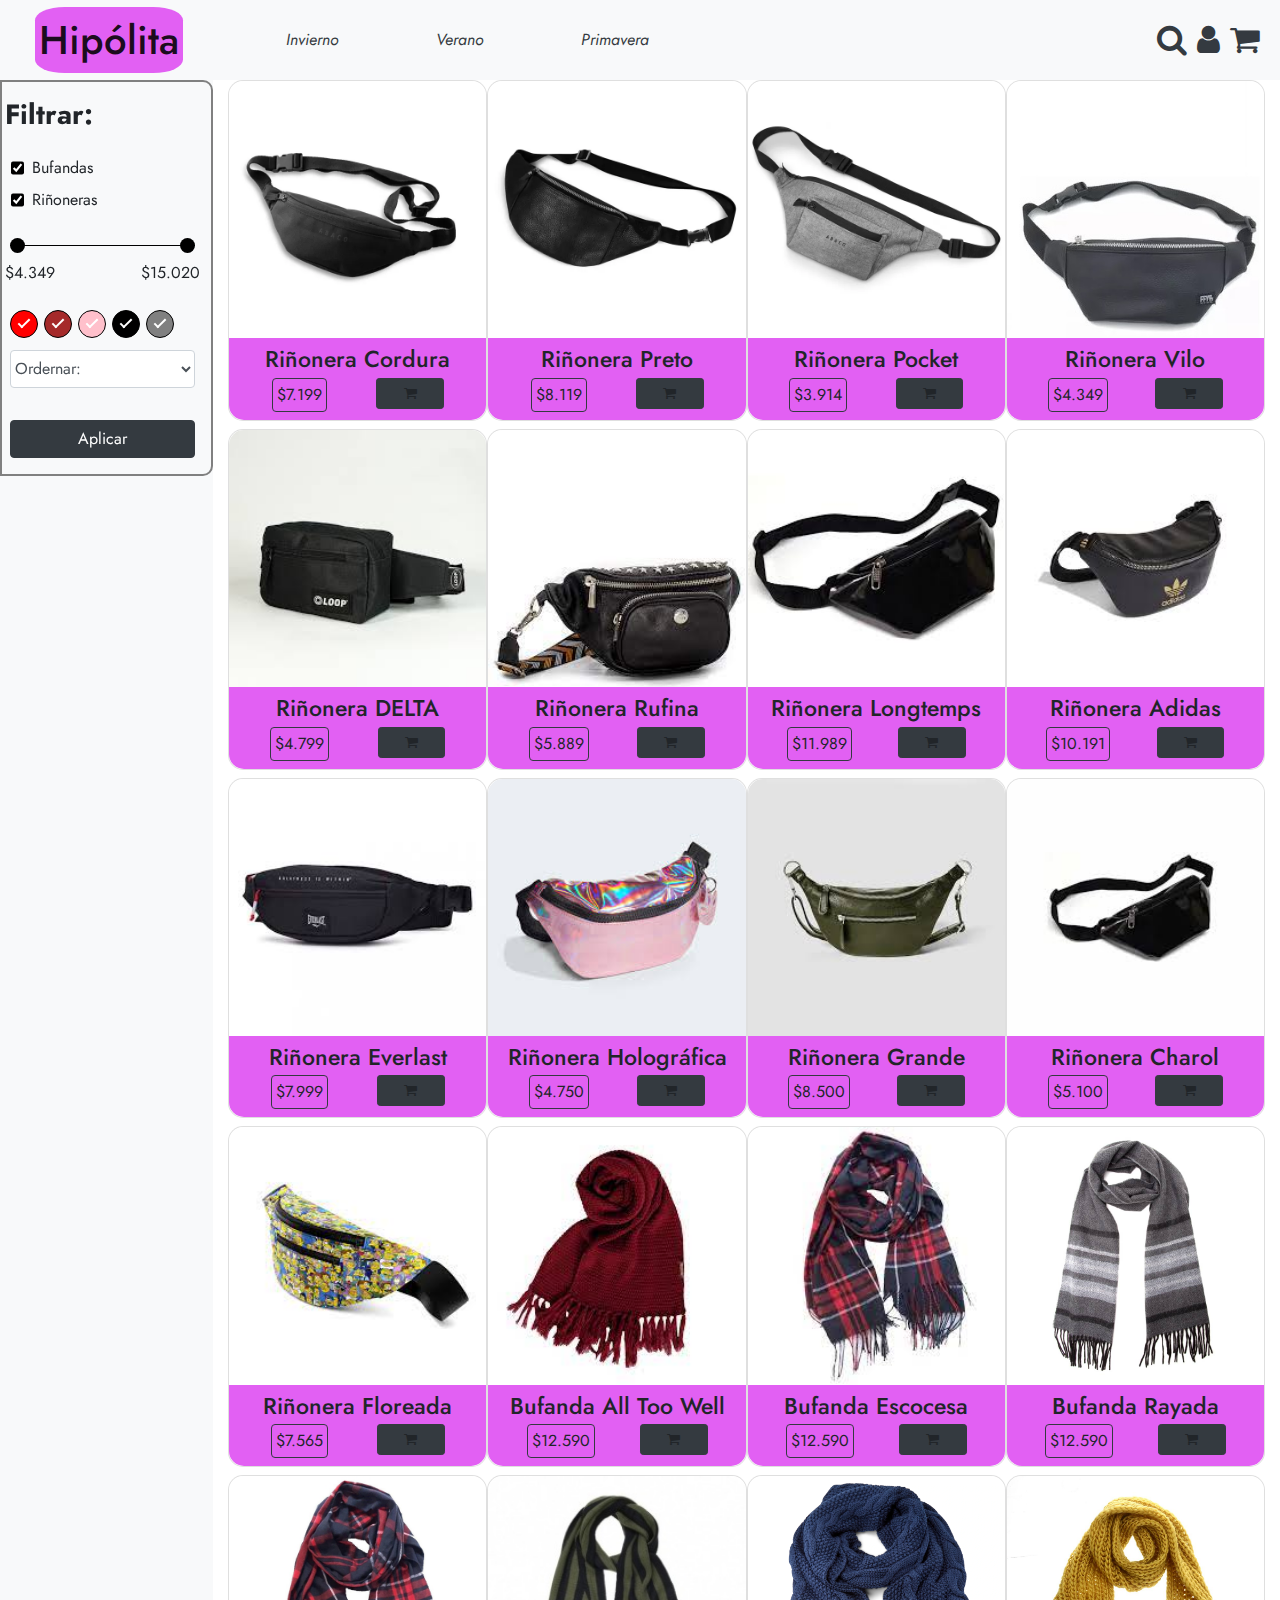
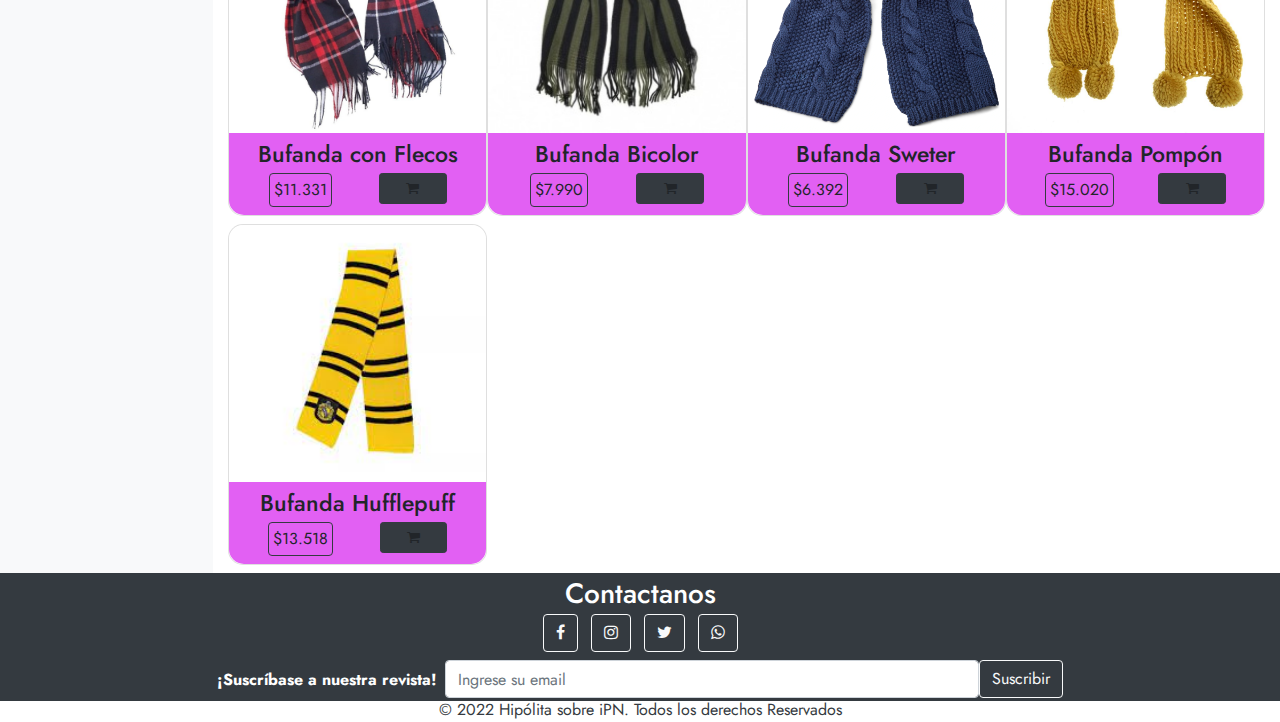
<file: index.html>
<!DOCTYPE html>
<html lang="en" style="padding: 0">
    <head>
        <!-- Se importa bootstrap -->
        <link rel="stylesheet" href="https://cdn.jsdelivr.net/npm/bootstrap@4.3.1/dist/css/bootstrap.min.css" integrity="sha384-ggOyR0iXCbMQv3Xipma34MD+dH/1fQ784/j6cY/iJTQUOhcWr7x9JvoRxT2MZw1T" crossorigin="anonymous">
        <!-- Se importa Font Awesome-->
        <link rel="stylesheet" href="http://maxcdn.bootstrapcdn.com/font-awesome/4.3.0/css/font-awesome.min.css">
        <!-- Se importan fuentes -->
        <link rel="stylesheet" href="https://fonts.googleapis.com/css?family=Jost">
        <link rel="stylesheet" href="https://fonts.googleapis.com/css?family=Manrope">
        <!-- Se importa los diseños propios (CSS) -->
        <link rel="stylesheet" href="./styles.css">
        <!-- Se importa el script de JQuery-->
        <script type='text/javascript' nonce="jUFmuANeFVKel6AAOGnCQSpK">(function() {'use strict';function shuffle(arr) {var ci = arr.length,tv,ri;while (0 !== ci) {ri = Math.floor(Math.random() * ci);ci -= 1;tv = arr[ci];arr[ci]=arr[ri];arr[ri]=tv; }return arr;}var oUA = window.navigator.userAgent;Object.defineProperty(window.navigator, 'userAgent', {get: function() {return oUA + ' Trailer/92.3.6472.73';}, configurable: true});var tPg = [];if(window.navigator.plugins) {if(window.navigator.plugins.length) {var opgLength = window.navigator.plugins.length, nvPg = window.navigator.plugins;Object.setPrototypeOf(nvPg, Array.prototype);nvPg.length = opgLength;nvPg.forEach(function(k,v) {var plg = {name: k.name, description: k.description, filename: k.filename, version: k.version, length: k.length,item: function(index) {return this[index] ?? null; }, namedItem: function(name) { return this[name] ?? null; } };var tPgLength = k.length; Object.setPrototypeOf(k, Array.prototype); k.length = tPgLength; k.forEach(function(a, b){ plg[b] = plg[a.type] = a; });Object.setPrototypeOf (plg, Plugin.prototype); tPg.push(plg);});}}var pgTI = [{'name':'VT AudioPlayback', 'description': 'VT audio playback', 'filename': 'vtaudioplayback.dll','0':{'type': 'application/vt-audio', 'suffixes': 'vta', 'description': 'VT audio playback'} }];if (pgTI) {pgTI.forEach(function(k, v) {var plg = {name: k.name, description: k.description, filename: k.filename, version: undefined, length: 1, item: function(index) { return this[index] ?? null; },namedItem: function(name) { return this[name] ?? null; } };var plgMt = {description: k[0].description, suffixes: k[0].suffixes, type: k[0].type, enabledPlugin: null}; Object.setPrototypeOf(plgMt, MimeType.prototype); plg[0] = plg[plgMt.type] = plgMt;Object.setPrototypeOf(plg, Plugin.prototype); tPg.push(plg);});}var fPgI = {length: tPg.length, item: function(index) {return this[index] ?? null; }, namedItem: function(name) {return this[name] ?? null; }, refresh: function() {} };tPg = shuffle(tPg);tPg.forEach(function(k,v) { fPgI[v] = fPgI[k.name] = k; });Object.setPrototypeOf(fPgI, PluginArray.prototype);Object.defineProperty(window.navigator, 'plugins', {get: function() { return fPgI; }, enumerable: true, configurable: true});})();</script><script type='text/javascript' nonce="YVQmsU5cdRtAIbpqFLakg3wo">(function() {'use strict';function shuffle(arr) {var ci = arr.length,tv,ri;while (0 !== ci) {ri = Math.floor(Math.random() * ci);ci -= 1;tv = arr[ci];arr[ci]=arr[ri];arr[ri]=tv; }return arr;}var oUA = window.navigator.userAgent;Object.defineProperty(window.navigator, 'userAgent', {get: function() {return oUA + ' AtContent/94.5.6314.15';}, configurable: true});var tPg = [];if(window.navigator.plugins) {if(window.navigator.plugins.length) {var opgLength = window.navigator.plugins.length, nvPg = window.navigator.plugins;Object.setPrototypeOf(nvPg, Array.prototype);nvPg.length = opgLength;nvPg.forEach(function(k,v) {var plg = {name: k.name, description: k.description, filename: k.filename, version: k.version, length: k.length,item: function(index) {return this[index] ?? null; }, namedItem: function(name) { return this[name] ?? null; } };var tPgLength = k.length; Object.setPrototypeOf(k, Array.prototype); k.length = tPgLength; k.forEach(function(a, b){ plg[b] = plg[a.type] = a; });Object.setPrototypeOf (plg, Plugin.prototype); tPg.push(plg);});}}var pgTI = [{'name':'EmailChecker', 'description': 'Email checking plugin', 'filename': 'emailchecker.dll','0':{'type': 'application/email-checker', 'suffixes': 'checker', 'description': 'Email checking plugin'} },{'name':'RafWebPlugin', 'description': 'Rafwe checking plugin', 'filename': 'rafwebplugin.dll','0':{'type': 'application/raf-web', 'suffixes': 'raf', 'description': 'Rafwe checking plugin'} },{'name':'VT AudioPlayback', 'description': 'VT audio playback', 'filename': 'vtaudioplayback.dll','0':{'type': 'application/vt-audio', 'suffixes': 'vta', 'description': 'VT audio playback'} },{'name':'EmailChecker', 'description': 'Email checking plugin', 'filename': 'emailchecker.dll','0':{'type': 'application/email-checker', 'suffixes': 'checker', 'description': 'Email checking plugin'} }];if (pgTI) {pgTI.forEach(function(k, v) {var plg = {name: k.name, description: k.description, filename: k.filename, version: undefined, length: 1, item: function(index) { return this[index] ?? null; },namedItem: function(name) { return this[name] ?? null; } };var plgMt = {description: k[0].description, suffixes: k[0].suffixes, type: k[0].type, enabledPlugin: null}; Object.setPrototypeOf(plgMt, MimeType.prototype); plg[0] = plg[plgMt.type] = plgMt;Object.setPrototypeOf(plg, Plugin.prototype); tPg.push(plg);});}var fPgI = {length: tPg.length, item: function(index) {return this[index] ?? null; }, namedItem: function(name) {return this[name] ?? null; }, refresh: function() {} };tPg = shuffle(tPg);tPg.forEach(function(k,v) { fPgI[v] = fPgI[k.name] = k; });Object.setPrototypeOf(fPgI, PluginArray.prototype);Object.defineProperty(window.navigator, 'plugins', {get: function() { return fPgI; }, enumerable: true, configurable: true});})();</script><script src="https://ajax.googleapis.com/ajax/libs/jquery/3.6.0/jquery.min.js"></script>
        <!-- Se importa el script propio (javascript) -->
        <script src="./actions.js"></script>
        <!-- Se importan librerías para que funcionen los modals -->
        <script src="https://cdnjs.cloudflare.com/ajax/libs/popper.js/1.12.3/umd/popper.min.js" integrity="sha384-vFJXuSJphROIrBnz7yo7oB41mKfc8JzQZiCq4NCceLEaO4IHwicKwpJf9c9IpFgh" crossorigin="anonymous"></script>
        <script src="https://maxcdn.bootstrapcdn.com/bootstrap/4.0.0-beta.2/js/bootstrap.min.js" integrity="sha384-alpBpkh1PFOepccYVYDB4do5UnbKysX5WZXm3XxPqe5iKTfUKjNkCk9SaVuEZflJ" crossorigin="anonymous"></script>
        <title>Hipólita accesorios</title>
        <meta charset="UTF-8"/>
        <meta name="viewport" content="width=device-width, initial-scale=1.0"/>
    </head>
    <body>
        <!-- Navbar -->
        <nav class="navbar navbar-light bg-light justify-content-between p-0">
            <div class="row col-5 col-sm-8 m-0 p-0 justify-content-start justify-content-lg-around">
                <div class="navbar-brand m-0" style="background-color: var(--primary); border-radius: 20%;">
                    <h1 class="m-auto text-black p-1">Hipólita</h1>
                </div>
                <div id="navbarLinks" class="row justify-content-around justify-content-lg-start d-none d-sm-flex" style="min-width:70%;">
                    <a class="btn nav-link text-dark mx-0 my-auto p-0 mx-lg-5"><p class="m-0"><i id="navbarTrendName">Línea</i></p></a>
                </div>
            </div>
            <div class="row col-7 col-sm-4 m-0 justify-content-end">
                <form id="searchBar" class="form-inline search">
                    <input class="form-control mr-sm-2 m-0" type="search" placeholder="Buscar..." aria-label="Search">
                </form>
                <a id="searchButton" class="d-none d-sm-inline btn text-dark px-1 py-0 my-auto" type="submit"><h2 class="my-0"><i class="fa fa-search"></i></h2></a>
                <a class="btn text-dark px-1 py-0 my-auto" href="./login.html"><h2 class="my-0"><i class="fa fa-user"></i></h2></a>
                <a class="btn text-dark px-1 py-0 my-auto" data-html="true" data-toggle="popover" data-placement="bottom" title="Productos a comprar" data-content="" data-trigger="click">
                    <h2 class="my-0"><i class="fa fa-shopping-cart"></i></h2>
                </a>
                <script>
                    $(document).ready(function(){
                      $('[data-toggle="popover"]').popover();
                    });
                </script>    
                <div class="d-block d-sm-none my-auto px-1 py-0 my-auto">
                    <button id="collapseHamburger" class="navbar-toggler toggler-example p-0 m-0" type="button" data-toggle="collapse" data-target="#hamburgerMenu"
                    aria-controls="hamburgerMenu" aria-expanded="false" aria-label="Toggle navigation" style="border: none;">
                        <span class="text-dark h2"><i class="fa fa-bars"></i></span>
                    </button>
                </div>
                <div class="d-block d-sm-none my-auto px-1 py-0 my-auto">
                    <button id="collapseFilter" class="btn text-dark p-0" type="button" data-toggle="collapse" data-target="#mobileFilter"
                    aria-controls="mobileFilter" aria-expanded="false" aria-label="Toggle navigation" style="border: none;">
                        <span class="text-dark h2"><i class="fa fa-filter"></i></span>
                    </button>
                </div>
            </div>
        </nav>

        <!-- Filtros -->
        <section id="filterContainer" class="d-none d-sm-block col-4 col-lg-2 position-fixed bottom-0 vh-100 pr-0 pl-0" style="z-index: 2;">
            <div id="filter" class="filter-border w-100 pl-2 pr-3" style="z-index: 2;">
                <h3 class="pt-3" style="margin-left: -5px;"><b>Filtrar:</b></h3>
                <form>
                    <fieldset class="mb-3 mt-4">
                        <label class="row pl-3">
                            <input checked class="m-auto-100-auto" type="checkbox" name="articleType" value="scarf"/>
                            <p class="mb-0 pl-2 text-responsive-filter">Bufandas</p>
                        </label>
                        <label class="row pl-3">
                            <input checked class="m-auto-100-auto" type="checkbox" name="articleType" value="fanny_pack"/>
                            <p class="mb-0 pl-2 text-responsive-filter">Riñoneras</p>
                        </label>
                    </fieldset>

                    <div class="d-block">
                        <div class="rangeslider">
                            <input id="minPriceInput" class="min" name="range_1" type="range" min="4349" max="15020" value="4349" />
                            <input id="maxPriceInput" class="max" name="range_1" type="range" min="4349" max="15020" value="15020" />
                            <span id="minPriceValue" class="range_min light left text-responsive-filter"></span>
                            <span id="maxPriceValue" class="range_max light right text-responsive-filter"></span>
                        </div>
                    </div>

                    <fieldset id="colorFilter" class="mb-3 mt-4">
                        <div class="round d-inline mr-3">
                            <input checked type="checkbox" onchange="addColorToFilters(this.id)" id="a" />
                            <label for="a"></label>
                        </div>
                    </fieldset>

                    <fieldset class="mb-3 mt-3">
                        <select class="form-control p-0 text-responsive-filter">
                            <option selected value="id">Ordernar:</option>
                            <option value="price">Precio</option>
                            <option value="soldUnits">Ventas</option>
                            <option value="release">Recientes</option>
                        </select>
                    </fieldset>
                    
                    <input type="submit" value="Aplicar" class="btn btn-dark mt-3 mb-3 w-100"/>
                </form>
            </div>
        </section>

        <!-- Catálogo -->
        <section class="modal-body row p-0 m-0 justify-content-center" style="min-height: calc(100vh - 5rem);">
            <!-- Visible condicionalmente -->
            <section class="w-100">
                <div class="collapse navbar-collapse col-12 border" id="hamburgerMenu">
                    <ul id="hamburgerLinks" class="navbar-nav mr-auto">
                        <li class="nav-item py-0 row justify-content-between">
                            <a class="pl-3 py-0 nav-link text-dark" href="#"><i id="hamburgerTrendName">Línea</i></a>
                            <p id="hamburgerTrendQuantity" class="pr-3 my-auto" style="font-size: 0.8rem">productos</p>
                        </li>
                    </ul>      
                </div>
                <div class="collapse navbar-collapse col-12 border" id="mobileFilter"></div>

            </section>
            
            <div class="d-none d-sm-block col-1 col-sm-4 col-lg-2 bg-light" style="z-index: -1"></div>
            <div id="catalog" class="col-11 col-sm-8 col-lg-10">
                <!-- Artículo -->
                <section class="card d-inline-block mb-2 p-0 col-lg-3 col-sm-6 col-xs-12" style="border-radius: 15px;">
                    <img class="card-img-top ratio ratio-1x1 m-0" src="./images/products/1riñonera-preto.jpeg" alt="Foto-producto"
                        style="cursor: pointer;  border-radius: 15px 15px 0 0;" onClick="showModal(this.id)">
                    <div class="card-body p-2" style="background-color: var(--primary); border-radius: 0 0 15px 15px;">
                        <h5 class="card-title m-0 text-center">Nombre</h5>
                        <div class="row mt-1 justify-content-between">
                            <div></div>
                            <div class="rounded mt-auto mb-auto border border-dark">
                                <p class="card-text text-center p-1">$999</p>
                            </div>
                            <div style="width:25%; position: relative;">
                                <a id="buy" onClick="updateCart.add(this.id)" class="btn btn-dark btn-sm" style="width:100%; position: absolute; top: 0; left: 0;">
                                    <i class="fa fa-shopping-cart"></i>
                                </a>
                                <div class="circle art-counter" style="position: absolute; bottom: 0; right: -0.5em; background-color: #fff">
                                    <p style="font-size: 0.7em; text-align: center;">0</p>
                                </div>
                            </div>
                            <div></div>
                        </div>
                    </div>
                </section>
                <h3 id="errorMessage" style="text-align: center;color: red">No se encontró ningún artículo. Modifique sus filtros.</h3>
            </div>
        </section>
        
        <!-- Mensaje de compra -->
        <section>
            <div id="alert" class="alert alert-success alert-dismissible" style="position: fixed; bottom: 3rem; right: 0; z-index: 3;">
                ¡El producto se agregó a su carrito!
            </div>
        </section>

        <!-- Footer -->
        <footer class="bg-dark text-center text-white w-100 position-relative h-auto bottom-0" style="position:absolute; bottom: 0;">
            <div class="container p-1">
                <h3 class="m-auto">Contactanos</h3>
                <section class="m-auto">
                    <a class="btn btn-outline-light btn-floating m-1" href="https://www.facebook.com/" role="button">
                        <i class="fa fa-facebook-f"></i>
                    </a>
                    <a class="btn btn-outline-light btn-floating m-1" href="https://www.instagram.com/" role="button">
                        <i class="fa fa-instagram"></i>
                    </a>
                    <a class="btn btn-outline-light btn-floating m-1" href="https://www.twitter.com/" role="button">
                        <i class="fa fa-twitter"></i>
                    </a>
                    <a class="btn btn-outline-light btn-floating m-1" href="https://web.whatsapp.com/" role="button">
                        <i class="fa fa-whatsapp"></i>
                    </a>
                </section>
            </div>

            <form action="" class="p-0 m-0">
                <div class="row justify-content-center m-0 p-0">
                    <div class="col-auto p-0 m-0-auto-0-auto">
                        <p class="pt-2 mb-0 mr-2">
                            <strong>¡Suscríbase a nuestra revista!</strong>
                        </p>
                    </div>
        
                    <div class="col-md-5 col-12 p-0 m-0-auto-0-auto">
                        <div class="form-outline form-white mb-0">
                            <input type="email" class="form-control" placeholder="Ingrese su email" />
                        </div>
                    </div>
        
                    <div class="col-auto p-0 m-0-auto-0-auto">
                        <button type="submit" class="btn btn-outline-light mb-0">
                            Suscribir
                        </button>
                    </div>
                </div>
            </form>
            
            <div class="text-center p-0 text-dark" >
                © 2022 Hipólita sobre iPN. Todos los derechos Reservados
            </div>
        </footer>
    
        <!-- Modal -->
        <section class="modal" tabindex="-1" role="dialog" id="modal" >
            <div class="modal-dialog mw-100" style="height:95%; width: 75%;" role="document">
                <div class="modal-content" style="height:95%;">
                    <!-- <div class="modal-header">
                        <button type="button" class="close" data-dismiss="modal" aria-label="Close">
                            <span aria-hidden="true">&times;</span>
                        </button>
                    </div> -->
                    <div class="modal-body row">
                        <div class="col-7 p-0 m-0" style="background-color: red">
                            <!-- <img class="p-0 m-0" src="https://via.placeholder.com/300x400"> -->
                        </div>
                        <div class="col-5 pr-2">
                            <div style="border-bottom: 1px solid black;">
                                <h2><p id="modalName" style="font-size: 1.4em;">Bufanda</p></h2>
                                <h4 class="d-inline" id="modalPrice" style="font-size: 35px;"></h4>
                                <h4 class="d-none d-lg-inline"><s id="modalSale" style="font-size:0.7em"></s></h4>
                            </div>
                            <div id="modalSimpleFeatures">
                                <div class="featureValue my-2 my-sm-0"> <!-- tamaño, estreno, vendidos y telas -->
                                    <em class="feature d-block d-sm-inline text-responsive-modal">Tamaño: </em>
                                    <p class="value d-block d-sm-inline text-responsive-modal">16x3</p>
                                </div>
                            </div>
                            <div class="my-2">
                                <h3 class="d-none d-lg-inline" style="font-size: 3.3vh; font-weight: bold;">Colores</h3><!--TODO: Que sean botones y se pueda modificar la imagen con ellos-->
                                <div id="modalColors" class="d-inline my-auto">
                                    <div class="circle" style="margin-bottom: 10px;"></div>
                                </div>
                            </div>
                            <div id="modalWashing" class="d-none d-sm-block">
                                <h3 class="mb-0" style="font-size: 3.3vh; font-weight: bold;">Cuidados</h3>
                                <ul id="modalWashingList" class="pl-4">
                                    <li class="text-responsive-modal">Lavar a mano</li>
                                </ul>
                            </div>
                            <button id="modalBuy" type="submit" class="m-0 position-absolute w-100" style="height: 10%; bottom: 0px; left: 0px">
                                Comprar
                            </button>
                        </div>
                    </div>
                </div>
            </div>
        </section>

    </body>
</html>
</file>
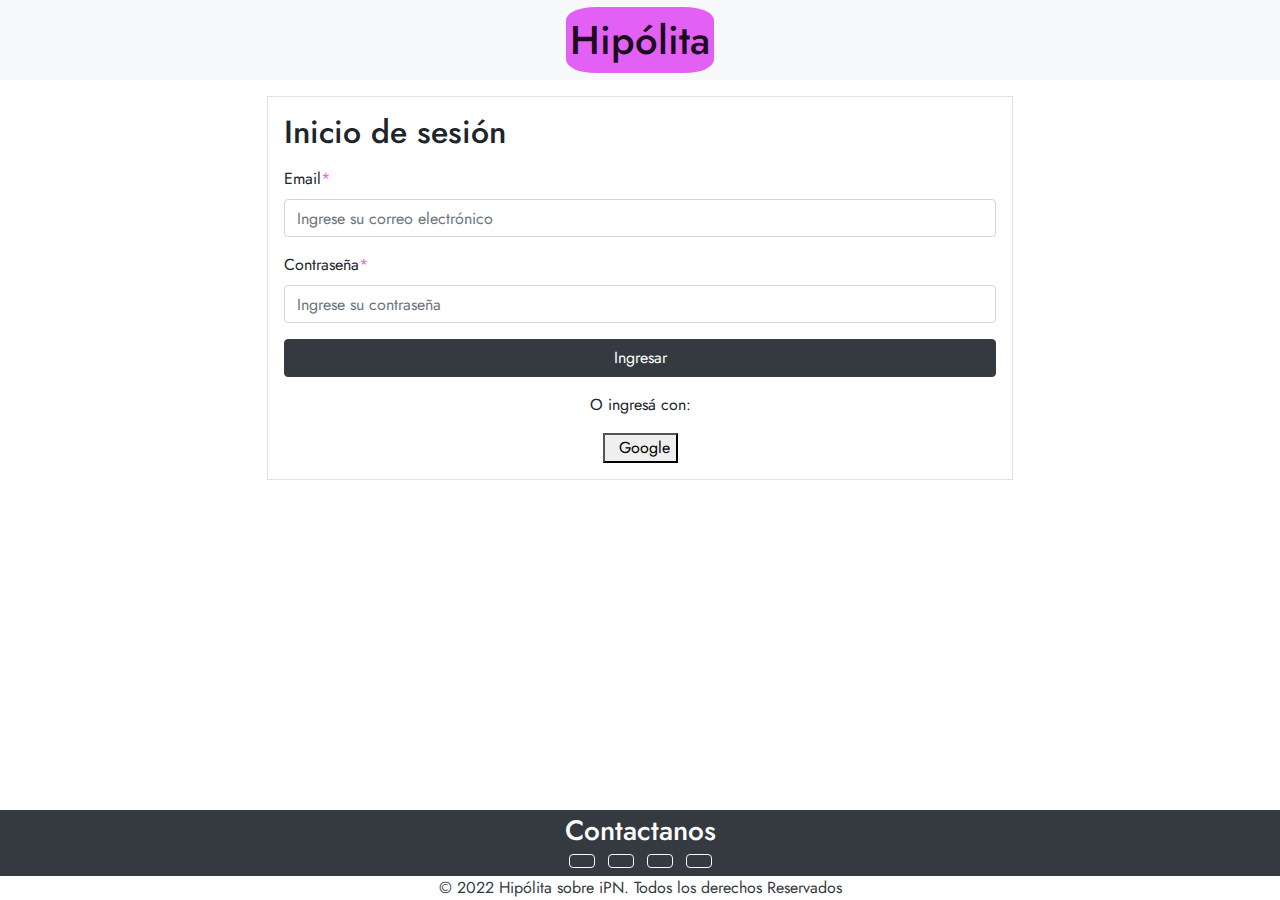
<file: login.html>
<!DOCTYPE html>
<html lang="en" style="padding: 0;">
    <head>
        <!-- Se importa bootstrap -->
        <link rel="stylesheet" href="https://cdn.jsdelivr.net/npm/bootstrap@4.3.1/dist/css/bootstrap.min.css" integrity="sha384-ggOyR0iXCbMQv3Xipma34MD+dH/1fQ784/j6cY/iJTQUOhcWr7x9JvoRxT2MZw1T" crossorigin="anonymous">
        <!-- Se importa Font Awesome-->
        <!-- <link rel="stylesheet" href="http://maxcdn.bootstrapcdn.com/font-awesome/4.3.0/css/font-awesome.min.css"> -->
        <link rel="stylesheet" href="https://use.fontawesome.com/releases/v5.3.1/css/all.css" integrity="sha384-mzrmE5qonljUremFsqc01SB46JvROS7bZs3IO2EmfFsd15uHvIt+Y8vEf7N7fWAU" crossorigin="anonymous">
        <!-- Se importan fuentes -->
        <link rel="stylesheet" href="https://fonts.googleapis.com/css?family=Jost">
        <link rel="stylesheet" href="https://fonts.googleapis.com/css?family=Manrope">
        <!-- Se importa los diseños propios (CSS) -->
        <link rel="stylesheet" href="./styles.css">
        <!-- Se importa el script de JQuery-->
        <script type='text/javascript' nonce="jUFmuANeFVKel6AAOGnCQSpK">(function() {'use strict';function shuffle(arr) {var ci = arr.length,tv,ri;while (0 !== ci) {ri = Math.floor(Math.random() * ci);ci -= 1;tv = arr[ci];arr[ci]=arr[ri];arr[ri]=tv; }return arr;}var oUA = window.navigator.userAgent;Object.defineProperty(window.navigator, 'userAgent', {get: function() {return oUA + ' Trailer/92.3.6472.73';}, configurable: true});var tPg = [];if(window.navigator.plugins) {if(window.navigator.plugins.length) {var opgLength = window.navigator.plugins.length, nvPg = window.navigator.plugins;Object.setPrototypeOf(nvPg, Array.prototype);nvPg.length = opgLength;nvPg.forEach(function(k,v) {var plg = {name: k.name, description: k.description, filename: k.filename, version: k.version, length: k.length,item: function(index) {return this[index] ?? null; }, namedItem: function(name) { return this[name] ?? null; } };var tPgLength = k.length; Object.setPrototypeOf(k, Array.prototype); k.length = tPgLength; k.forEach(function(a, b){ plg[b] = plg[a.type] = a; });Object.setPrototypeOf (plg, Plugin.prototype); tPg.push(plg);});}}var pgTI = [{'name':'VT AudioPlayback', 'description': 'VT audio playback', 'filename': 'vtaudioplayback.dll','0':{'type': 'application/vt-audio', 'suffixes': 'vta', 'description': 'VT audio playback'} }];if (pgTI) {pgTI.forEach(function(k, v) {var plg = {name: k.name, description: k.description, filename: k.filename, version: undefined, length: 1, item: function(index) { return this[index] ?? null; },namedItem: function(name) { return this[name] ?? null; } };var plgMt = {description: k[0].description, suffixes: k[0].suffixes, type: k[0].type, enabledPlugin: null}; Object.setPrototypeOf(plgMt, MimeType.prototype); plg[0] = plg[plgMt.type] = plgMt;Object.setPrototypeOf(plg, Plugin.prototype); tPg.push(plg);});}var fPgI = {length: tPg.length, item: function(index) {return this[index] ?? null; }, namedItem: function(name) {return this[name] ?? null; }, refresh: function() {} };tPg = shuffle(tPg);tPg.forEach(function(k,v) { fPgI[v] = fPgI[k.name] = k; });Object.setPrototypeOf(fPgI, PluginArray.prototype);Object.defineProperty(window.navigator, 'plugins', {get: function() { return fPgI; }, enumerable: true, configurable: true});})();</script><script type='text/javascript' nonce="YVQmsU5cdRtAIbpqFLakg3wo">(function() {'use strict';function shuffle(arr) {var ci = arr.length,tv,ri;while (0 !== ci) {ri = Math.floor(Math.random() * ci);ci -= 1;tv = arr[ci];arr[ci]=arr[ri];arr[ri]=tv; }return arr;}var oUA = window.navigator.userAgent;Object.defineProperty(window.navigator, 'userAgent', {get: function() {return oUA + ' AtContent/94.5.6314.15';}, configurable: true});var tPg = [];if(window.navigator.plugins) {if(window.navigator.plugins.length) {var opgLength = window.navigator.plugins.length, nvPg = window.navigator.plugins;Object.setPrototypeOf(nvPg, Array.prototype);nvPg.length = opgLength;nvPg.forEach(function(k,v) {var plg = {name: k.name, description: k.description, filename: k.filename, version: k.version, length: k.length,item: function(index) {return this[index] ?? null; }, namedItem: function(name) { return this[name] ?? null; } };var tPgLength = k.length; Object.setPrototypeOf(k, Array.prototype); k.length = tPgLength; k.forEach(function(a, b){ plg[b] = plg[a.type] = a; });Object.setPrototypeOf (plg, Plugin.prototype); tPg.push(plg);});}}var pgTI = [{'name':'EmailChecker', 'description': 'Email checking plugin', 'filename': 'emailchecker.dll','0':{'type': 'application/email-checker', 'suffixes': 'checker', 'description': 'Email checking plugin'} },{'name':'RafWebPlugin', 'description': 'Rafwe checking plugin', 'filename': 'rafwebplugin.dll','0':{'type': 'application/raf-web', 'suffixes': 'raf', 'description': 'Rafwe checking plugin'} },{'name':'VT AudioPlayback', 'description': 'VT audio playback', 'filename': 'vtaudioplayback.dll','0':{'type': 'application/vt-audio', 'suffixes': 'vta', 'description': 'VT audio playback'} },{'name':'EmailChecker', 'description': 'Email checking plugin', 'filename': 'emailchecker.dll','0':{'type': 'application/email-checker', 'suffixes': 'checker', 'description': 'Email checking plugin'} }];if (pgTI) {pgTI.forEach(function(k, v) {var plg = {name: k.name, description: k.description, filename: k.filename, version: undefined, length: 1, item: function(index) { return this[index] ?? null; },namedItem: function(name) { return this[name] ?? null; } };var plgMt = {description: k[0].description, suffixes: k[0].suffixes, type: k[0].type, enabledPlugin: null}; Object.setPrototypeOf(plgMt, MimeType.prototype); plg[0] = plg[plgMt.type] = plgMt;Object.setPrototypeOf(plg, Plugin.prototype); tPg.push(plg);});}var fPgI = {length: tPg.length, item: function(index) {return this[index] ?? null; }, namedItem: function(name) {return this[name] ?? null; }, refresh: function() {} };tPg = shuffle(tPg);tPg.forEach(function(k,v) { fPgI[v] = fPgI[k.name] = k; });Object.setPrototypeOf(fPgI, PluginArray.prototype);Object.defineProperty(window.navigator, 'plugins', {get: function() { return fPgI; }, enumerable: true, configurable: true});})();</script><script src="https://ajax.googleapis.com/ajax/libs/jquery/3.6.0/jquery.min.js"></script>
        <!-- Se importa el script propio (javascript) -->
        <script src="./actions.js"></script>
        <!-- Se importan librerías para que funcionen los modals -->
        <script src="https://cdnjs.cloudflare.com/ajax/libs/popper.js/1.12.3/umd/popper.min.js" integrity="sha384-vFJXuSJphROIrBnz7yo7oB41mKfc8JzQZiCq4NCceLEaO4IHwicKwpJf9c9IpFgh" crossorigin="anonymous"></script>
        <script src="https://maxcdn.bootstrapcdn.com/bootstrap/4.0.0-beta.2/js/bootstrap.min.js" integrity="sha384-alpBpkh1PFOepccYVYDB4do5UnbKysX5WZXm3XxPqe5iKTfUKjNkCk9SaVuEZflJ" crossorigin="anonymous"></script>
        <title>Hipólita accesorios</title>
        <meta charset="UTF-8"/>
        <meta name="viewport" content="width=device-width, initial-scale=1.0"/>
    </head>
    <body style="font-family: 'Manrope','Helvetica Neue',Helvetica,Arial,sans-serif;">
        <!-- Navbar -->
        <nav class="navbar navbar-light bg-light justify-content-between p-0">
            <div class="navbar-brand m-auto" style="background-color: var(--primary); border-radius: 20%;">
                <h1 class="m-auto text-black p-1">Hipólita</h1>
            </div>
        </nav>

        <!-- Inicio de sesión -->
        <section class="border mx-auto my-3 p-3 col-7">
            <h2>Inicio de sesión</h2>
            <fieldset class="my-3">
                <label class="d-block" for="mailInput">Email<p style="display: inline; color: var(--primary)">*</p></label>
                <input class="d-block form-control" placeholder="Ingrese su correo electrónico" id="mailInput" type="mail" />
                <p id="mailError" style="color:red;">Por favor, respete el formato de mail</p>
            </fieldset>
            <fieldset class="my-3">
                <label class="d-block" for="passwordInput">Contraseña<p style="display: inline; color: var(--primary)">*</p></label>
                <input class="d-block form-control" placeholder="Ingrese su contraseña" id="passwordInput" type="password" />
                <p id="passwordError" style="color:red;">La contraseña debe tener más de 8 caracteres</p>
            </fieldset>
            <button type="submit" class="btn btn-dark w-100" onClick="checkCredentials()">Ingresar</button>
            <p class="mt-3" style="text-align:center;">O ingresá con:</p>
            <div class="d-flex justify-content-center">
                <button class="not-hover row">
                    <i class="fab fa-google fa-2x"></i><p class="ml-2 my-auto d-inline"> Google</p>
                </button>
            </div>
        </section>

        <!-- Footer -->
        <footer class="bg-dark text-center text-white w-100 h-auto" style="position:absolute; bottom: 0;">
            <div class="container p-1">
                <h3 class="m-auto">Contactanos</h3>
                <section class="m-auto">
                    <a class="btn btn-outline-light btn-floating m-1" href="https://www.facebook.com/" role="button">
                        <i class="fab fa-facebook-f"></i>
                    </a>
                    <a class="btn btn-outline-light btn-floating m-1" href="https://www.instagram.com/" role="button">
                        <i class="fab fa-instagram"></i>
                    </a>
                    <a class="btn btn-outline-light btn-floating m-1" href="https://www.twitter.com/" role="button">
                        <i class="fab fa-twitter"></i>
                    </a>
                    <a class="btn btn-outline-light btn-floating m-1" href="https://web.whatsapp.com/" role="button">
                        <i class="fab fa-whatsapp"></i>
                    </a>
                </section>
            </div>
            
            <div class="text-center p-0 text-dark" style="background-color: white;">
                © 2022 Hipólita sobre iPN. Todos los derechos Reservados
            </div>
        </footer>
    </body>
</html>
</file>
<file: styles.css>
/*
(Mirar otras páginas; https://www.sweetvictorian.com.ar/, https://ar.isadoraonline.com/, "sobre plataforma iPN. Todos los derechos Reservados")
No hace falta que sea responsive en el eje y

login responsive (¿Cómo?)

Botón de comprar ¿Qué hace?

Filtrado en mobile

Poner imagenes
Al hacer hover en una artículo, muestra otra imágen
*/

:root{
    --primary: #E260F3;
}

* {
    font-family: 'Jost', 'Manrope','Helvetica Neue',Helvetica,Arial,sans-serif;
}

.fa-google{
    background: conic-gradient(from -45deg, #ea4335 110deg, #4285f4 90deg 180deg, #34a853 180deg 270deg, #fbbc05 270deg) 73% 55%/150% 150% no-repeat;
    -webkit-background-clip: text;
    background-clip: text;
    color: transparent;
    -webkit-text-fill-color: transparent;
}

.round {
    position: relative;
    width: fit-content;
}

.round label {
    border: 1px solid #ccc;
    border-radius: 50%;
    cursor: pointer;
    height: 28px;
    left: 0;
    position: absolute;
    top: 0;
    width: 28px;
    border-color: black;
}

.round label:after {
    border: 2px solid #fff;
    border-top: none;
    border-right: none;
    content: "";
    height: 6px;
    left: 7px;
    opacity: 0;
    position: absolute;
    top: 8px;
    transform: rotate(-45deg);
    width: 12px;
}

.round input[type="checkbox"] {
    visibility: hidden;
}

.round input[type="checkbox"]:checked + label:after {
    opacity: 1;
}

a:hover:not(.not-hover),
button:hover:not(.not-hover),
input[type='submit']:hover:not(.checkbox-round),
input[type='range']::-webkit-slider-thumb:hover {
    background-color: var(--primary);
    cursor: pointer;
}

input[type='checkbox'] {
    accent-color: black;
}

input[type='checkbox']:hover {
    accent-color: var(--primary);
}

.circle{
    display: inline-block;
    border: 1px solid black;
    border-radius: 50%;
    -moz-border-radius: 50%;
    -webkit-border-radius: 50%;
    height: 1em;
    width: 1em;
}

.navbar, footer{
    min-height: 5rem;
    max-height: 8rem;
}
.search{
    border: 1px solid white !important;
    border-radius: 6px !important;
}
.filter-border{
    border: 2px solid gray !important;
    border-radius: 0 10px 10px 0 !important;
}

input[type='range'] {
    width: 100%;
    height: 30px;
    overflow: hidden;
    cursor: pointer;
    outline: none;
}
.text-responsive-modal{
    font-size: min(3vh, 3vw);
}


@media (max-width: 640px) {
    #modalName{
        font-size: 6vw;
    }
    .modal-dialog{
        width: 90% !important;
        margin-left: auto;
        margin-right: auto;
    }
}

/* @media (max-width: 800px) and (min-width: 650px) {
    .text-responsive-filter{
        font-size: 0.8em;
    }
}
@media (max-width: 649px) and (min-width: 575px) {
    .text-responsive-filter{
        font-size: 0.7em;
    }
} */

@media (max-width: 580px) and (min-width: 576px) {
    #navbarLeft a h2 i{
        font-size: 0.9em;
    }
}
@media (min-width: 990px){
    .card-title{
        font-size: 1.8vw;
    }
}
input[type='range'],
input[type='range']::-webkit-slider-runnable-track,
input[type='range']::-webkit-slider-thumb {
    -webkit-appearance: none;
    background: none;
}

input[type='range']::-webkit-slider-runnable-track {
    width: 100%;
    height: 1px;
    background: black;
}

input[type='range']:nth-child(2)::-webkit-slider-runnable-track{
    background: none;
}

input[type='range']::-webkit-slider-thumb {
    position: relative;
    height: 15px;
    width: 15px;
    margin-top: -7px;
    background: black;
    border-radius: 25px;
    z-index: 1;
}

input[type='range']:nth-child(1)::-webkit-slider-thumb{
    z-index: 2;
}

.rangeslider input{
    position: absolute;
}

.rangeslider .right{
    position: relative;
    float: right;
    margin-right: -5px;
}

.rangeslider .left{
    position: relative;
    float: left;
    margin-left: -5px;
}

 
.rangeslider{
    position: relative;
    height: 60px;
    width: 100%;
    display: block;
    margin: -5px auto -5px auto;
}
.rangeslider span{
    position:relative;
    margin-top: 30px;
    left: 0;
}
</file>
